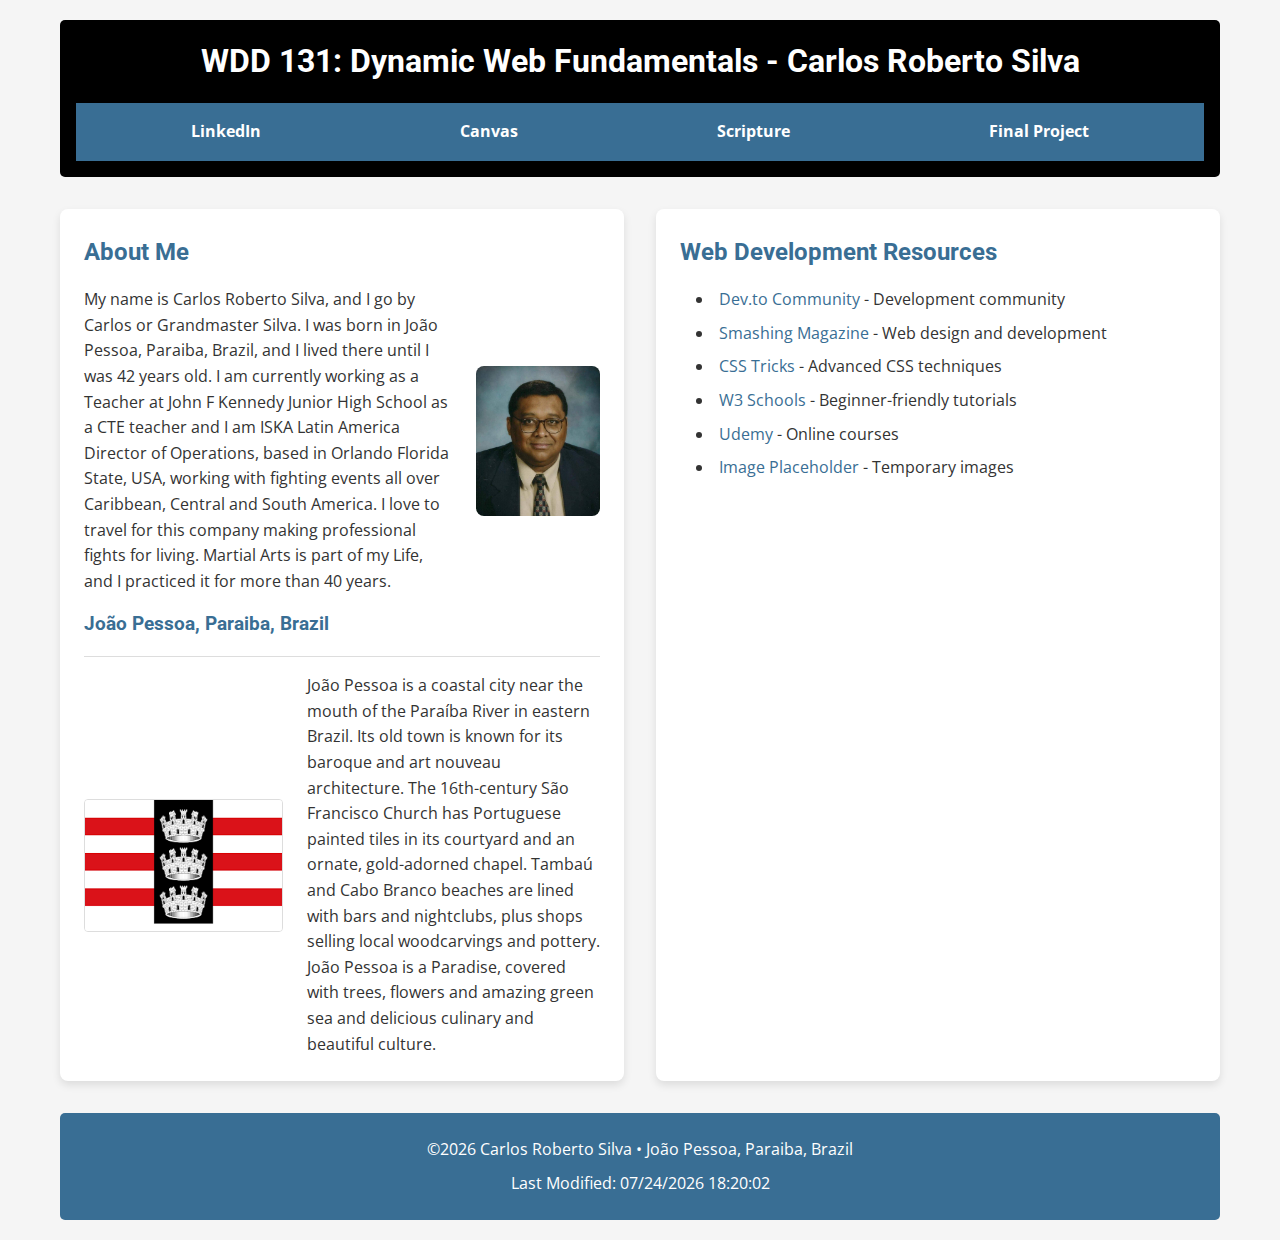
<file: index.html>
<!DOCTYPE html>
<html lang="en-US">
<head>
    <meta charset="UTF-8">
    <meta name="viewport" content="width=device-width, initial-scale=1.0">
    <meta name="description" content="WDD 131 - Dynamic Web Fundamentals - Carlos Roberto Silva. Martial arts professional and web development student sharing his journey and resources.">
    <meta name="author" content="Carlos Roberto Silva">
    <title>WDD 131 - Dynamic Web Fundamentals - Carlos Roberto Silva</title>
    <link rel="stylesheet" href="styles/base.css">
    <link rel="preconnect" href="https://fonts.googleapis.com">
    <link rel="preconnect" href="https://fonts.gstatic.com" crossorigin>
    <link href="https://fonts.googleapis.com/css2?family=Roboto:wght@400;700&family=Open+Sans:wght@400;700&display=swap" rel="stylesheet">
    <style>
        header {
            background-color: black;
            color: white;
            padding: 1rem;
        }
        header a {
            color: white;
        }
        header a:hover {
            color: #ccc;
        }
    </style>
    <script src="scripts/getdates.js" defer></script>
</head>
<body>
    <header>
        <h1>WDD 131: Dynamic Web Fundamentals - Carlos Roberto Silva</h1>
        <nav>
            <ul>
                <li><a href="https://www.linkedin.com/in/carlosrobertosilva" aria-label="LinkedIn profile">LinkedIn</a></li>
                <li><a href="https://byupw.instructure.com/" aria-label="BYU-Pathway Canvas">Canvas</a></li>
                <li><a href="https://www.churchofjesuschrist.org/study/scriptures/bofm/1-ne/3?lang=eng" aria-label="Favorite Scripture">Scripture</a></li>
                <li><a href="https://carlosrobertosilva2.github.io/wdd131/website_project.html" aria-label="Final Project">Final Project</a></li>
            </ul>
        </nav>
    </header>
    <main>
        <section class="card" aria-labelledby="about-heading">
            <h2 id="about-heading">About Me</h2>
            <div class="card-content">
                <p>My name is Carlos Roberto Silva, and I go by Carlos or Grandmaster Silva. I was born in João Pessoa, Paraiba, Brazil, and I lived there until I was 42 years old. I am currently working as a Teacher at John F Kennedy Junior High School as a CTE teacher and I am ISKA Latin America Director of Operations, based in Orlando Florida State, USA, working with fighting events all over Caribbean, Central and South America. I love to travel for this company making professional fights for living. Martial Arts is part of my Life, and I practiced it for more than 40 years.</p>
                <img src="CarlosSilva.jpeg" alt="Carlos Roberto Silva portrait" width="150" height="150" loading="lazy">
            </div>
            <h3>João Pessoa, Paraiba, Brazil</h3>
            <hr>
            <div class="country-info">
                <img src="JPFlag.png" alt="Official Flag of Paraiba State, Brazil" width="200" height="133" loading="lazy">
                <p>João Pessoa is a coastal city near the mouth of the Paraíba River in eastern Brazil. Its old town is known for its baroque and art nouveau architecture. The 16th-century São Francisco Church has Portuguese painted tiles in its courtyard and an ornate, gold-adorned chapel. Tambaú and Cabo Branco beaches are lined with bars and nightclubs, plus shops selling local woodcarvings and pottery. João Pessoa is a Paradise, covered with trees, flowers and amazing green sea and delicious culinary and beautiful culture.</p>
            </div>
        </section>
        <section class="card" aria-labelledby="resources-heading">
            <h2 id="resources-heading">Web Development Resources</h2>
            <ul class="resources">
                <li><a href="https://dev.to/" target="_blank" rel="noopener">Dev.to Community</a> - Development community</li>
                <li><a href="https://www.smashingmagazine.com/" target="_blank" rel="noopener">Smashing Magazine</a> - Web design and development</li>
                <li><a href="https://css-tricks.com/" target="_blank" rel="noopener">CSS Tricks</a> - Advanced CSS techniques</li>
                <li><a href="https://www.w3schools.com/" target="_blank" rel="noopener">W3 Schools</a> - Beginner-friendly tutorials</li>
                <li><a href="https://www.udemy.com/" target="_blank" rel="noopener">Udemy</a> - Online courses</li>
                <li><a href="https://placeholder.com/" target="_blank" rel="noopener">Image Placeholder</a> - Temporary images</li>
            </ul>
        </section>
    </main>
    <footer>
        <p>&copy;<span id="currentyear"></span> Carlos Roberto Silva • João Pessoa, Paraiba, Brazil</p>
        <p id="lastModified"></p>
    </footer>
</body>
</html>
</file>
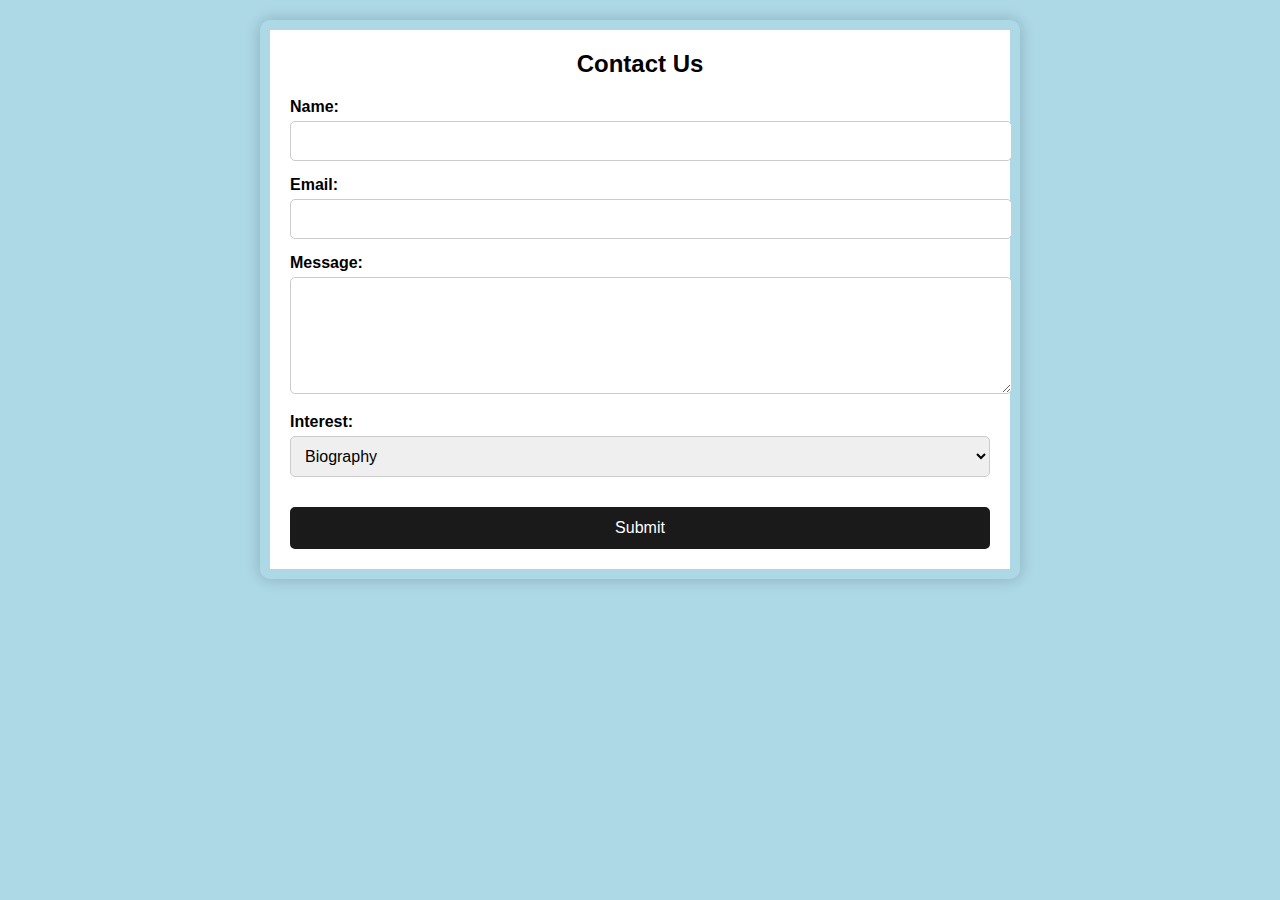
<file: contact.html>
<!DOCTYPE html>
<html lang="en">
<head>
    <meta charset="UTF-8">
    <meta name="viewport" content="width=device-width, initial-scale=1.0">
    <title>Contact - Bill Wallace</title>
    <style>
        body {
            margin: 0;
            font-family: Arial, sans-serif;
            background-color: #add8e6; /* Light blue background */
            text-align: center; /* Center all text */
        }

        .blue-frame {
            border: 10px solid #add8e6; /* Light blue frame */
            background-color: white;
            margin: 20px auto;
            padding: 20px;
            border-radius: 10px;
            max-width: 700px;
            box-shadow: 0 0 15px rgba(0,0,0,0.2);
        }

        h2 {
            margin-top: 0;
        }

        .form-group {
            margin: 15px 0;
            text-align: left; /* Align labels/inputs inside form for usability */
        }

        label {
            font-weight: bold;
            display: block;
            margin-bottom: 5px;
        }

        input, textarea, select {
            width: 100%;
            padding: 10px;
            border: 1px solid #ccc;
            border-radius: 5px;
            font-size: 1rem;
        }

        button {
            background-color: #1a1a1a;
            color: white;
            padding: 12px 20px;
            border: none;
            border-radius: 5px;
            cursor: pointer;
            margin-top: 15px;
            width: 100%;
            font-size: 1rem;
        }

        button:hover {
            background-color: #b22222;
        }
    </style>
</head>
<body>
    <div class="blue-frame">
        <main>
            <section class="contact-form">
                <h2>Contact Us</h2>
                <form id="contact-form">
                    <div class="form-group">
                        <label for="name">Name:</label>
                        <input type="text" id="name" name="name" required>
                    </div>
                    
                    <div class="form-group">
                        <label for="email">Email:</label>
                        <input type="email" id="email" name="email" required>
                    </div>
                    
                    <div class="form-group">
                        <label for="message">Message:</label>
                        <textarea id="message" name="message" rows="5" required></textarea>
                    </div>
                    
                    <div class="form-group">
                        <label for="interest">Interest:</label>
                        <select id="interest" name="interest">
                            <option value="biography">Biography</option>
                            <option value="techniques">Techniques</option>
                            <option value="events">Events</option>
                            <option value="other">Other</option>
                        </select>
                    </div>
                    
                    <button type="submit">Submit</button>
                </form>
            </section>
        </main>
    </div>
</body>
</html>
</file>
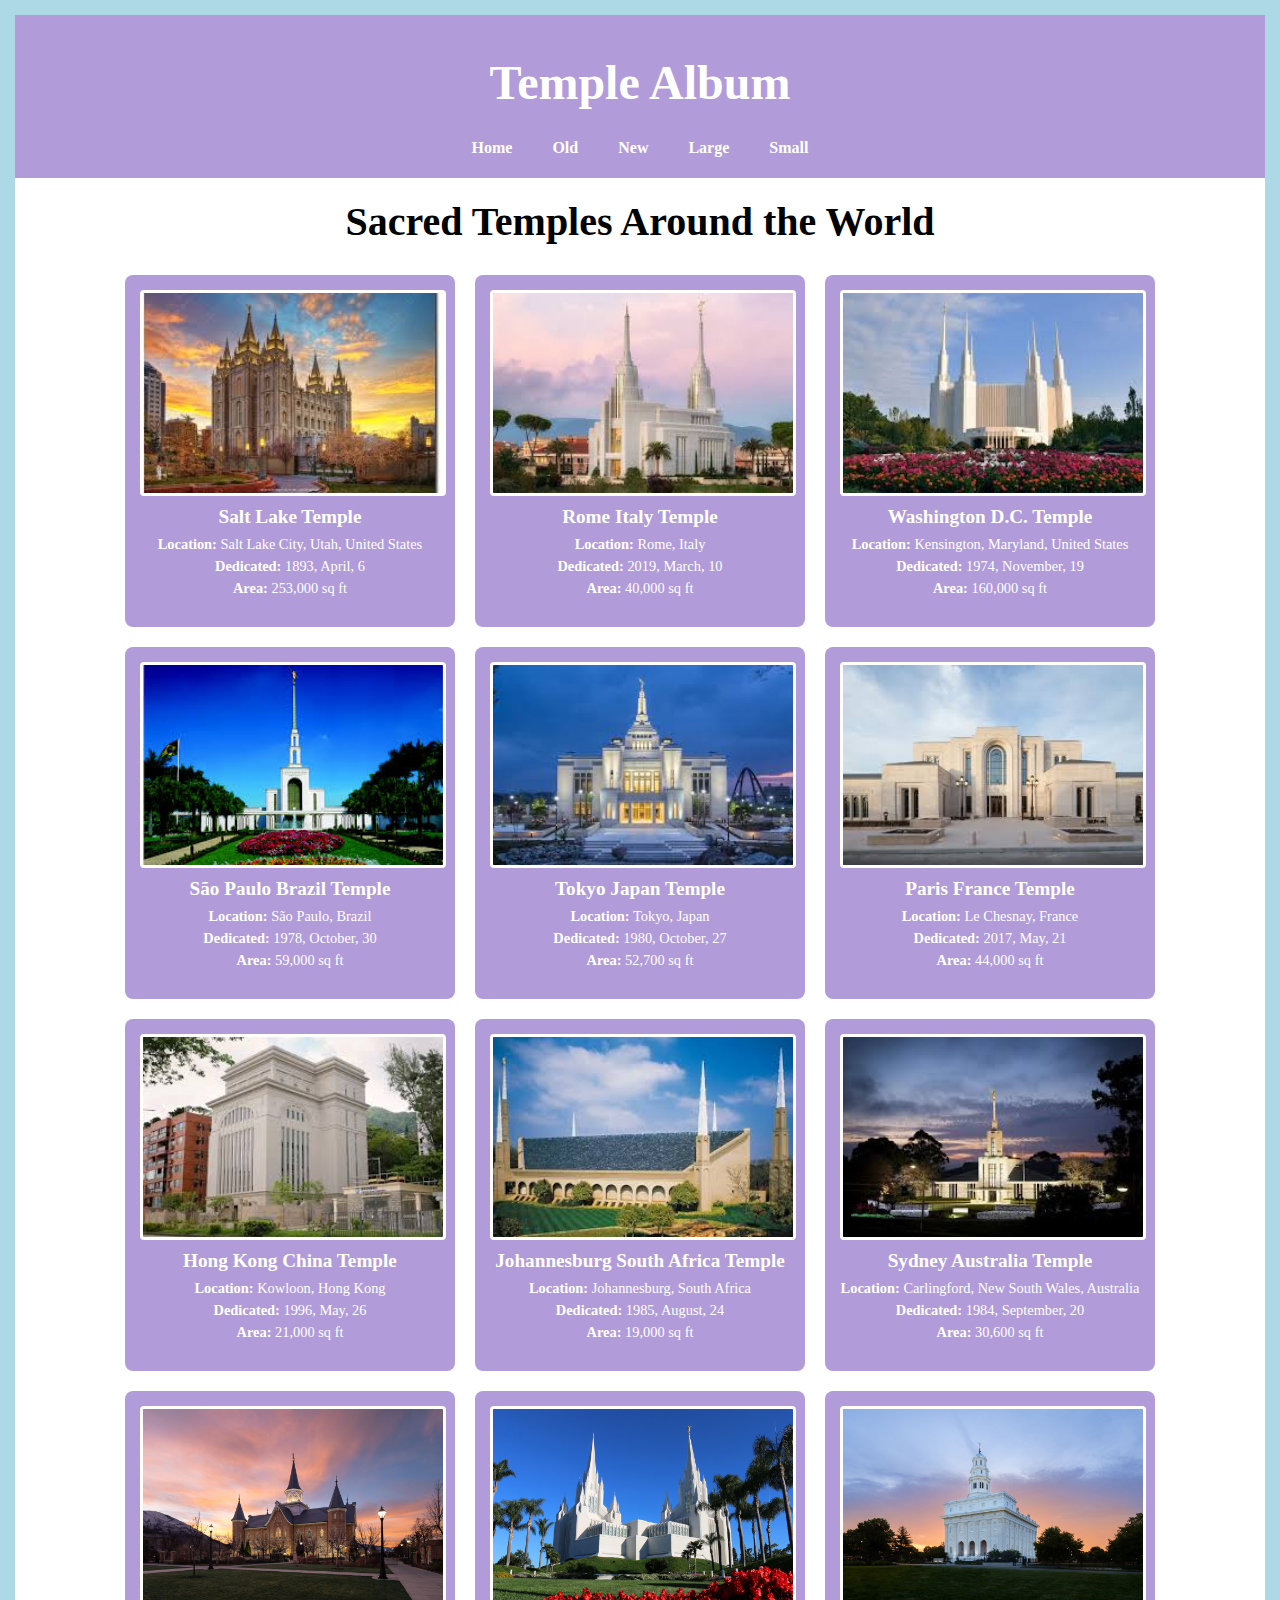
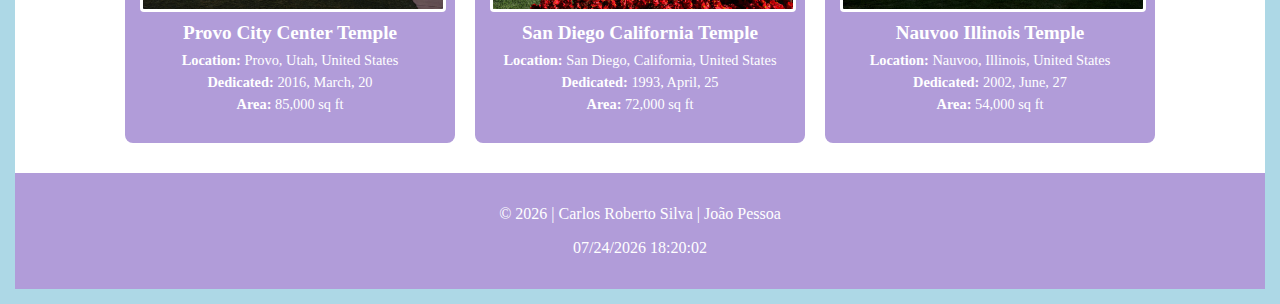
<file: filtered-temples.html>
<!DOCTYPE html>
<html lang="en">
<head>
    <meta charset="UTF-8">
    <meta name="viewport" content="width=device-width, initial-scale=1.0">
    <title>Temple Album</title>
    <style>
        /* Light Blue Frame for entire page */
        body {
            border: 15px solid lightblue;
            margin: 0;
            padding: 0;
            min-height: 100vh;
            box-sizing: border-box;
        }
        
        /* 3x Larger Main Titles */
        h1 {
            font-size: 3em;
            margin: 0.5em 0;
            color: white;
        }
        
        h2 {
            font-size: 2.5em;
            text-align: center;
            margin: 20px 0;
        }
        
        /* Horizontal Image Blocks Container */
        .horizontal-gallery {
            display: flex;
            flex-wrap: wrap;
            justify-content: center;
            gap: 20px;
            margin: 30px auto;
            max-width: 1200px;
        }
        
        /* Individual Temple Block - Changed to light purple */
        .temple-block {
            background-color: #b19cd9; /* Light purple */
            padding: 15px;
            border-radius: 8px;
            flex: 0 0 300px;
            display: flex;
            flex-direction: column;
        }
        
        .temple-block img {
            width: 100%;
            height: 200px;
            object-fit: cover;
            border: 3px solid white;
            border-radius: 4px;
        }
        
        .temple-info {
            color: white;
            padding: 10px 0;
            margin-top: auto;
            text-align: center; /* Center all text */
        }
        
        .temple-name {
            font-weight: bold;
            font-size: 1.2em;
            margin-bottom: 8px;
        }
        
        .temple-details {
            font-size: 0.9em;
            margin-top: 5px;
        }
        
        .temple-details p {
            margin: 5px 0;
            text-align: center; /* Ensure paragraphs are centered */
        }
        
        /* Light purple header/footer */
        header {
            background-color: #b19cd9; /* Light purple */
            padding: 1rem;
            text-align: center;
        }
        
        nav {
            display: flex;
            justify-content: center;
            gap: 20px;
            margin-top: 15px;
        }
        
        nav a {
            color: white;
            text-decoration: none;
            font-weight: bold;
            padding: 5px 10px;
            border-radius: 4px;
            transition: background-color 0.3s;
            cursor: pointer;
        }
        
        nav a:hover {
            background-color: #9370db; /* Slightly darker purple */
        }
        
        footer {
            background-color: #b19cd9; /* Light purple */
            color: white;
            text-align: center;
            padding: 1rem;
            margin-top: 30px;
        }
    </style>
</head>
<body>
    <header>
        <h1>Temple Album</h1>
        <nav>
            <a id="home">Home</a>
            <a id="old">Old</a>
            <a id="new">New</a>
            <a id="large">Large</a>
            <a id="small">Small</a>
        </nav>
    </header>

    <main>
        <h2>Sacred Temples Around the World</h2>
        
        <div class="horizontal-gallery" id="templeContainer">
            <!-- Temple cards will be dynamically inserted here -->
        </div>
    </main>

    <footer>
        <p>&copy; <span id="currentyear"></span> | Carlos Roberto Silva | João Pessoa</p>
        <p id="lastModified"></p>
    </footer>

    <script>
        // Temple data array with additional information
        const temples = [
            {
                templeName: "Salt Lake Temple",
                location: "Salt Lake City, Utah, United States",
                dedicated: "1893, April, 6",
                area: 253000,
                imageUrl: "images/Salt-Lake-City-Temple.jpg"
            },
            {
                templeName: "Rome Italy Temple",
                location: "Rome, Italy",
                dedicated: "2019, March, 10",
                area: 40000,
                imageUrl: "images/Rome-Italy-Temple.jpg"
            },
            {
                templeName: "Washington D.C. Temple",
                location: "Kensington, Maryland, United States",
                dedicated: "1974, November, 19",
                area: 160000,
                imageUrl: "images/Washington-D.C.-Temple.jpg"
            },
            {
                templeName: "São Paulo Brazil Temple",
                location: "São Paulo, Brazil",
                dedicated: "1978, October, 30",
                area: 59000,
                imageUrl: "images/Sao-Paulo-Brazil-Temple.jpg"
            },
            {
                templeName: "Tokyo Japan Temple",
                location: "Tokyo, Japan",
                dedicated: "1980, October, 27",
                area: 52700,
                imageUrl: "images/Toquio-Japan-Temple.jpg"
            },
            {
                templeName: "Paris France Temple",
                location: "Le Chesnay, France",
                dedicated: "2017, May, 21",
                area: 44000,
                imageUrl: "images/Paris-France-Temple.jpg"
            },
            {
                templeName: "Hong Kong China Temple",
                location: "Kowloon, Hong Kong",
                dedicated: "1996, May, 26",
                area: 21000,
                imageUrl: "images/Hong-Kong-China-Temple.jpg"
            },
            {
                templeName: "Johannesburg South Africa Temple",
                location: "Johannesburg, South Africa",
                dedicated: "1985, August, 24",
                area: 19000,
                imageUrl: "images/Johannesburg South-Africa-Temple.jpg"
            },
            {
                templeName: "Sydney Australia Temple",
                location: "Carlingford, New South Wales, Australia",
                dedicated: "1984, September, 20",
                area: 30600,
                imageUrl: "images/Sydney-Australia-Temple.jpg"
            },
            // Additional temples
            {
                templeName: "Provo City Center Temple",
                location: "Provo, Utah, United States",
                dedicated: "2016, March, 20",
                area: 85000,
                imageUrl: "images/provo.jpg"
            },
            {
                templeName: "San Diego California Temple",
                location: "San Diego, California, United States",
                dedicated: "1993, April, 25",
                area: 72000,
                imageUrl: "images/sandiego.jpg"
            },
            {
                templeName: "Nauvoo Illinois Temple",
                location: "Nauvoo, Illinois, United States",
                dedicated: "2002, June, 27",
                area: 54000,
                imageUrl: "images/nauvoo.jpg"
            }
        ];

        // Function to display temples
        function displayTemples(templesToDisplay = temples) {
            const container = document.getElementById('templeContainer');
            container.innerHTML = '';
            
            templesToDisplay.forEach(temple => {
                const templeBlock = document.createElement('div');
                templeBlock.className = 'temple-block';
                
                templeBlock.innerHTML = `
                    <img src="${temple.imageUrl}" alt="${temple.templeName}" loading="lazy">
                    <div class="temple-info">
                        <div class="temple-name">${temple.templeName}</div>
                        <div class="temple-details">
                            <p><strong>Location:</strong> ${temple.location}</p>
                            <p><strong>Dedicated:</strong> ${temple.dedicated}</p>
                            <p><strong>Area:</strong> ${temple.area.toLocaleString()} sq ft</p>
                        </div>
                    </div>
                `;
                
                container.appendChild(templeBlock);
            });
        }

        // Filter functions
        function filterOld() {
            const oldTemples = temples.filter(temple => {
                const year = parseInt(temple.dedicated.split(',')[0]);
                return year < 1900;
            });
            displayTemples(oldTemples);
        }

        function filterNew() {
            const newTemples = temples.filter(temple => {
                const year = parseInt(temple.dedicated.split(',')[0]);
                return year > 2000;
            });
            displayTemples(newTemples);
        }

        function filterLarge() {
            const largeTemples = temples.filter(temple => temple.area > 90000);
            displayTemples(largeTemples);
        }

        function filterSmall() {
            const smallTemples = temples.filter(temple => temple.area < 10000);
            displayTemples(smallTemples);
        }

        // Event listeners
        document.addEventListener('DOMContentLoaded', () => {
            displayTemples();
            
            document.getElementById('home').addEventListener('click', () => displayTemples());
            document.getElementById('old').addEventListener('click', filterOld);
            document.getElementById('new').addEventListener('click', filterNew);
            document.getElementById('large').addEventListener('click', filterLarge);
            document.getElementById('small').addEventListener('click', filterSmall);
            
            // Update footer
            document.getElementById('currentyear').textContent = new Date().getFullYear();
            document.getElementById('lastModified').textContent = document.lastModified;
        });
    </script>
</body>
</html>
</file>
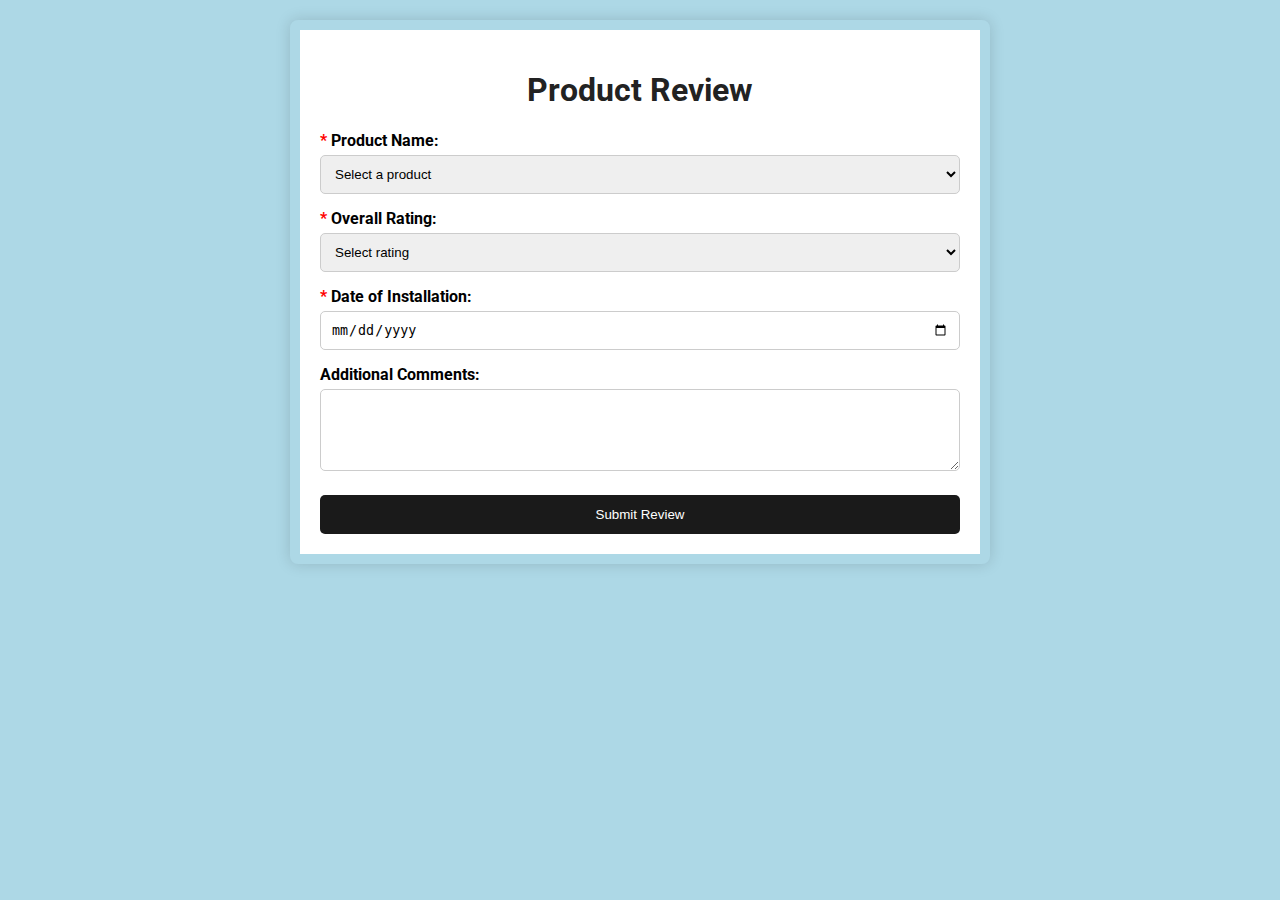
<file: form.html>
<!DOCTYPE html>
<html lang="en">
<head>
  <meta charset="UTF-8" />
  <meta name="viewport" content="width=device-width, initial-scale=1.0"/>
  <title>Product Review Form</title>
  <link href="https://fonts.googleapis.com/css2?family=Roboto:wght@400;700&display=swap" rel="stylesheet">

  <style>
    * {
      box-sizing: border-box;
    }

    body {
      margin: 0;
      font-family: 'Roboto', sans-serif;
      background-color: #add8e6; /* Light blue background */
    }

    .blue-frame {
      border: 10px solid #add8e6;
      background-color: #fff;
      margin: 20px;
      padding: 20px;
      border-radius: 8px;
      max-width: 700px;
      margin-left: auto;
      margin-right: auto;
      box-shadow: 0 0 15px rgba(0, 0, 0, 0.15);
    }

    h1 {
      text-align: center;
      color: #222;
    }

    label {
      display: block;
      margin-top: 15px;
      font-weight: bold;
    }

    input[type="text"],
    input[type="date"],
    select,
    textarea {
      width: 100%;
      padding: 10px;
      margin-top: 5px;
      border-radius: 5px;
      border: 1px solid #ccc;
    }

    input[type="submit"] {
      background-color: #1a1a1a;
      color: #fff;
      padding: 12px 20px;
      margin-top: 20px;
      border: none;
      border-radius: 5px;
      cursor: pointer;
      width: 100%;
    }

    input[type="submit"]:hover {
      background-color: #b22222;
    }

    .required {
      color: red;
    }

    .success-message {
      background-color: #d4edda;
      color: #155724;
      padding: 10px;
      margin-top: 15px;
      border-radius: 5px;
      display: none;
    }
  </style>
</head>
<body>
  <div class="blue-frame">
    <h1>Product Review</h1>
    <form id="reviewForm" novalidate>
      <label for="product"><span class="required">*</span> Product Name:</label>
      <select id="product" name="product" required></select>

      <label for="rating"><span class="required">*</span> Overall Rating:</label>
      <select id="rating" name="rating" required>
        <option value="">Select rating</option>
        <option value="5">5 - Excellent</option>
        <option value="4">4 - Good</option>
        <option value="3">3 - Average</option>
        <option value="2">2 - Poor</option>
        <option value="1">1 - Terrible</option>
      </select>

      <label for="installDate"><span class="required">*</span> Date of Installation:</label>
      <input type="date" id="installDate" name="installDate" required />

      <label for="comments">Additional Comments:</label>
      <textarea id="comments" name="comments" rows="4"></textarea>

      <input type="submit" value="Submit Review" />
      <div class="success-message" id="successMessage">Thank you! Your review has been submitted.</div>
    </form>
  </div>

  <script>
    // Product Array
    const products = [
      { id: 'p1', name: 'Superfoot Gloves' },
      { id: 'p2', name: 'Kickboxing Headgear' },
      { id: 'p3', name: 'Muay Thai Shorts' },
      { id: 'p4', name: 'Shin Guards' }
    ];

    // Populate product select
    const productSelect = document.getElementById('product');
    productSelect.innerHTML = '<option value="">Select a product</option>';
    products.forEach(product => {
      const option = document.createElement('option');
      option.value = product.id;
      option.textContent = product.name;
      productSelect.appendChild(option);
    });

    // Form submission with localStorage
    const form = document.getElementById('reviewForm');
    const successMessage = document.getElementById('successMessage');

    form.addEventListener('submit', function (e) {
      e.preventDefault();

      if (form.checkValidity()) {
        let reviewCount = localStorage.getItem('reviewCount');
        reviewCount = reviewCount ? parseInt(reviewCount) + 1 : 1;
        localStorage.setItem('reviewCount', reviewCount);
        successMessage.style.display = 'block';
        form.reset();
      } else {
        form.reportValidity();
      }
    });
  </script>
</body>
</html>
</file>
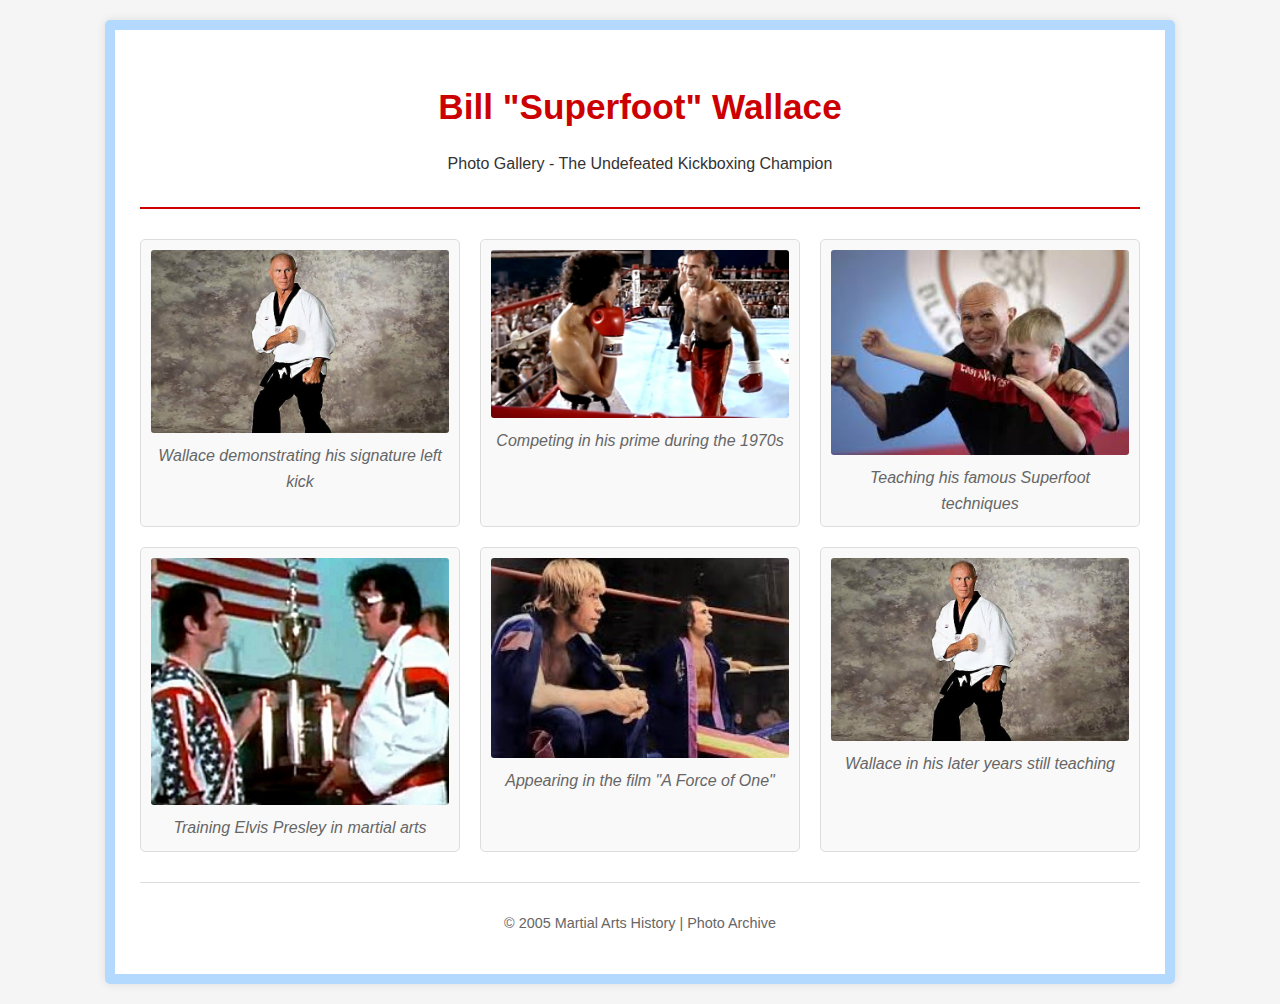
<file: gallery.html>
<!DOCTYPE html>
<html lang="en">
<head>
    <meta charset="UTF-8">
    <meta name="viewport" content="width=device-width, initial-scale=1.0">
    <title>Bill "Superfoot" Wallace Photo Gallery</title>
    <style>
        body {
            font-family: 'Arial', sans-serif;
            line-height: 1.6;
            margin: 0;
            padding: 20px;
            background-color: #f5f5f5;
            color: #333;
        }
        
        .container {
            max-width: 1000px;
            margin: 0 auto;
            padding: 25px;
            background-color: white;
            box-shadow: 0 0 10px rgba(0,0,0,0.1);
            border: 10px solid #b3d9ff;
            border-radius: 5px;
        }
        
        header {
            text-align: center;
            padding-bottom: 15px;
            margin-bottom: 20px;
            border-bottom: 2px solid #c00;
        }
        
        h1 {
            color: #c00;
            font-size: 2.2em;
            margin-bottom: 5px;
        }
        
        .gallery {
            display: grid;
            grid-template-columns: repeat(auto-fit, minmax(300px, 1fr));
            gap: 20px;
            margin-top: 30px;
        }
        
        .gallery-item {
            border: 1px solid #ddd;
            padding: 10px;
            border-radius: 5px;
            background-color: #f9f9f9;
            transition: transform 0.3s ease;
        }
        
        .gallery-item:hover {
            transform: scale(1.02);
            box-shadow: 0 5px 15px rgba(0,0,0,0.1);
        }
        
        .gallery img {
            width: 100%;
            height: auto;
            border-radius: 3px;
            display: block;
        }
        
        .caption {
            text-align: center;
            margin-top: 10px;
            font-style: italic;
            color: #666;
        }
        
        footer {
            text-align: center;
            margin-top: 30px;
            padding-top: 15px;
            color: #666;
            font-size: 0.9em;
            border-top: 1px solid #ddd;
        }
        
        @media (max-width: 600px) {
            .gallery {
                grid-template-columns: 1fr;
            }
        }
    </style>
</head>
<body>
    <div class="container">
        <header>
            <h1>Bill "Superfoot" Wallace</h1>
            <p>Photo Gallery - The Undefeated Kickboxing Champion</p>
        </header>
        
        <main>
            <div class="gallery">
                <div class="gallery-item">
                    <img src="images/Bill1.jpeg" alt="Bill Wallace in fighting stance" loading="lazy">
                    <div class="caption">Wallace demonstrating his signature left kick</div>
                </div>
                
                <div class="gallery-item">
                    <img src="images/Bill5.jpeg" alt="Bill Wallace in competition" loading="lazy">
                    <div class="caption">Competing in his prime during the 1970s</div>
                </div>
                
                <div class="gallery-item">
                    <img src="images/Bill8.jpeg" alt="Bill Wallace teaching" loading="lazy">
                    <div class="caption">Teaching his famous Superfoot techniques</div>
                </div>
                
                <div class="gallery-item">
                    <img src="images/BillElvis.jpeg" alt="Bill Wallace with Elvis" loading="lazy">
                    <div class="caption">Training Elvis Presley in martial arts</div>
                </div>
                
                <div class="gallery-item">
                    <img src="images/bilFOO.jpeg" alt="Bill Wallace movie still" loading="lazy">
                    <div class="caption">Appearing in the film "A Force of One"</div>
                </div>
                
                <div class="gallery-item">
                    <img src="images/Bill1.jpeg" alt="Bill Wallace later years" loading="lazy">
                    <div class="caption">Wallace in his later years still teaching</div>
                </div>
            </div>
        </main>
        
        <footer>
            <p>&copy; 2005 Martial Arts History | Photo Archive</p>
        </footer>
    </div>
</body>
</html>
</file>
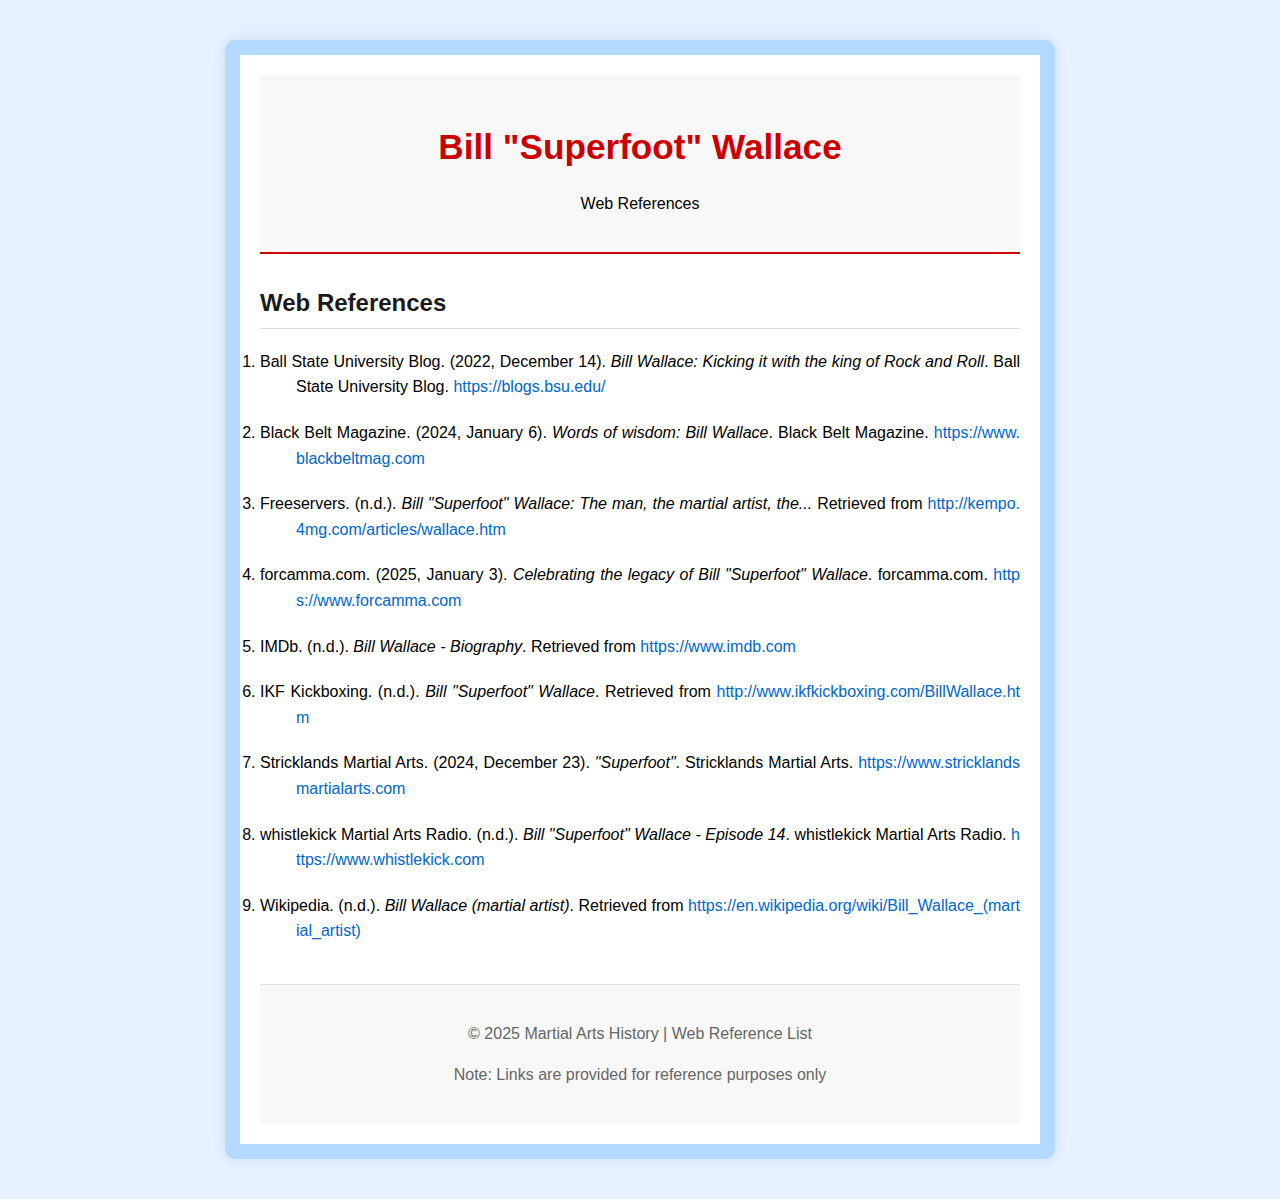
<file: references.html>
<!DOCTYPE html>
<html lang="en">
<head>
    <meta charset="UTF-8">
    <meta name="viewport" content="width=device-width, initial-scale=1.0">
    <title>Bill "Superfoot" Wallace - References</title>
    <style>
        body {
            font-family: 'Arial', sans-serif;
            line-height: 1.6;
            margin: 0;
            padding: 20px;
            background-color: #e6f2ff; /* Light blue background for frame effect */
        }
        
        .page-container {
            max-width: 800px;
            margin: 20px auto;
            border: 15px solid #b3d9ff; /* Light blue frame */
            border-radius: 10px;
            background-color: white;
            box-shadow: 0 0 15px rgba(0,0,0,0.1);
            overflow: hidden;
        }
        
        .content {
            padding: 20px;
        }
        
        header {
            text-align: center;
            padding: 20px 0;
            border-bottom: 2px solid #c00;
            margin-bottom: 30px;
            background-color: #f8f8f8;
        }
        
        h1 {
            color: #c00;
            font-size: 2.2em;
            margin-bottom: 5px;
        }
        
        h2 {
            color: #1a1a1a;
            border-bottom: 1px solid #ddd;
            padding-bottom: 5px;
            margin-top: 30px;
        }
        
        .reference-list {
            margin-left: 0;
            padding-left: 0;
        }
        
        .reference {
            margin-bottom: 20px;
            padding-left: 36px;
            text-indent: -36px;
            text-align: justify;
        }
        
        .reference a {
            color: #0066cc;
            text-decoration: none;
            word-break: break-all;
        }
        
        .reference a:hover {
            text-decoration: underline;
        }
        
        footer {
            text-align: center;
            margin-top: 40px;
            padding: 20px;
            border-top: 1px solid #ddd;
            color: #666;
            background-color: #f8f8f8;
        }
        
        @media (max-width: 600px) {
            body {
                padding: 10px;
            }
            
            .page-container {
                border-width: 10px;
            }
            
            .content {
                padding: 15px;
            }
            
            .reference {
                padding-left: 20px;
                text-indent: -20px;
                font-size: 0.9em;
            }
        }
    </style>
</head>
<body>
    <div class="page-container">
        <div class="content">
            <header>
                <h1>Bill "Superfoot" Wallace</h1>
                <p>Web References</p>
            </header>
            
            <main>
                <h2>Web References</h2>
                <ol class="reference-list">
                    <li class="reference">Ball State University Blog. (2022, December 14). <i>Bill Wallace: Kicking it with the king of Rock and Roll</i>. Ball State University Blog. <a href="https://blogs.bsu.edu/" target="_blank" rel="noopener noreferrer">https://blogs.bsu.edu/</a></li>
                    
                    <li class="reference">Black Belt Magazine. (2024, January 6). <i>Words of wisdom: Bill Wallace</i>. Black Belt Magazine. <a href="https://www.blackbeltmag.com" target="_blank" rel="noopener noreferrer">https://www.blackbeltmag.com</a></li>
                    
                    <li class="reference">Freeservers. (n.d.). <i>Bill "Superfoot" Wallace: The man, the martial artist, the...</i> Retrieved from <a href="http://kempo.4mg.com/articles/wallace.htm" target="_blank" rel="noopener noreferrer">http://kempo.4mg.com/articles/wallace.htm</a></li>
                    
                    <li class="reference">forcamma.com. (2025, January 3). <i>Celebrating the legacy of Bill "Superfoot" Wallace</i>. forcamma.com. <a href="https://www.forcamma.com" target="_blank" rel="noopener noreferrer">https://www.forcamma.com</a></li>
                    
                    <li class="reference">IMDb. (n.d.). <i>Bill Wallace - Biography</i>. Retrieved from <a href="https://www.imdb.com" target="_blank" rel="noopener noreferrer">https://www.imdb.com</a></li>
                    
                    <li class="reference">IKF Kickboxing. (n.d.). <i>Bill "Superfoot" Wallace</i>. Retrieved from <a href="http://www.ikfkickboxing.com/BillWallace.htm" target="_blank" rel="noopener noreferrer">http://www.ikfkickboxing.com/BillWallace.htm</a></li>
                    
                    <li class="reference">Stricklands Martial Arts. (2024, December 23). <i>"Superfoot"</i>. Stricklands Martial Arts. <a href="https://www.stricklandsmartialarts.com" target="_blank" rel="noopener noreferrer">https://www.stricklandsmartialarts.com</a></li>
                    
                    <li class="reference">whistlekick Martial Arts Radio. (n.d.). <i>Bill "Superfoot" Wallace - Episode 14</i>. whistlekick Martial Arts Radio. <a href="https://www.whistlekick.com" target="_blank" rel="noopener noreferrer">https://www.whistlekick.com</a></li>
                    
                    <li class="reference">Wikipedia. (n.d.). <i>Bill Wallace (martial artist)</i>. Retrieved from <a href="https://en.wikipedia.org/wiki/Bill_Wallace_(martial_artist)" target="_blank" rel="noopener noreferrer">https://en.wikipedia.org/wiki/Bill_Wallace_(martial_artist)</a></li>
                </ol>
            </main>
            
            <footer>
                <p>&copy; 2025 Martial Arts History | Web Reference List</p>
                <p>Note: Links are provided for reference purposes only</p>
            </footer>
        </div>
    </div>
</body>
</html>
</file>
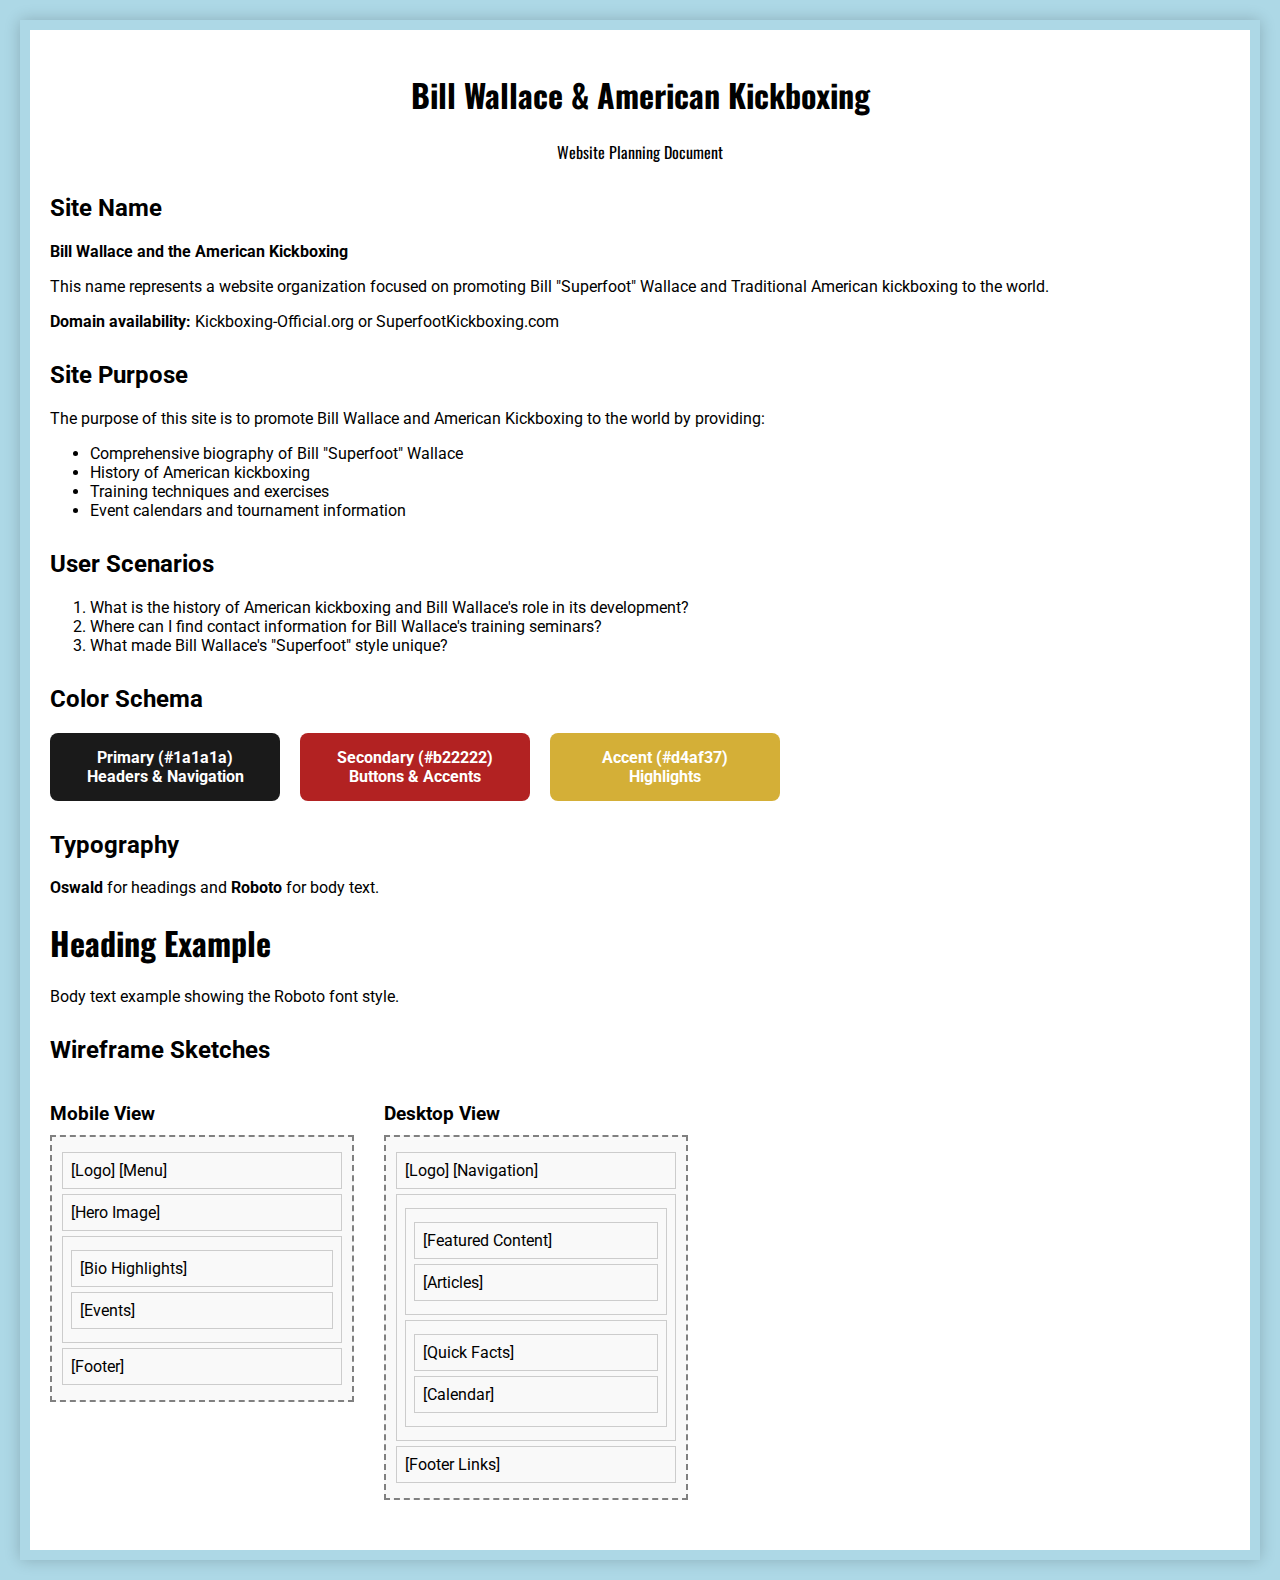
<file: siteplan.html>
<!DOCTYPE html>
<html lang="en">
<head>
  <meta charset="UTF-8" />
  <meta name="viewport" content="width=device-width, initial-scale=1.0"/>
  <title>Bill Wallace & American Kickboxing - Website Plan</title>
  <link href="https://fonts.googleapis.com/css2?family=Oswald:wght@700&family=Roboto:wght@400;700&display=swap" rel="stylesheet">

  <style>
    body {
      margin: 0;
      padding: 0;
      background-color: #add8e6; /* Light blue background */
      font-family: 'Roboto', sans-serif;
    }

    .blue-frame {
      border: 10px solid #add8e6; /* Light blue frame */
      margin: 20px;
      padding: 20px;
      background-color: white; /* White content background */
      box-shadow: 0 0 15px rgba(0, 0, 0, 0.2);
    }

    .page-content {
      max-width: 1200px;
      margin: 0 auto;
    }

    header {
      text-align: center;
      font-family: 'Oswald', sans-serif;
    }

    section {
      margin: 30px 0;
    }

    .color-schema {
      display: flex;
      gap: 20px;
    }

    .color-box {
      padding: 15px;
      color: white;
      font-weight: bold;
      text-align: center;
      width: 200px;
      border-radius: 8px;
    }

    .type-example h1 {
      font-family: 'Oswald', sans-serif;
    }

    .type-example p {
      font-family: 'Roboto', sans-serif;
    }

    .wireframe-container {
      display: flex;
      gap: 30px;
      flex-wrap: wrap;
    }

    .wireframe-box {
      border: 2px dashed gray;
      padding: 10px;
      width: 280px;
      background-color: #f9f9f9;
    }

    .wireframe-view h3 {
      margin-bottom: 10px;
    }

    .wf-header, .wf-hero, .wf-content, .wf-card, .wf-footer, .wf-main, .wf-left, .wf-sidebar {
      border: 1px solid #ccc;
      padding: 8px;
      margin: 5px 0;
    }
  </style>
</head>
<body>
  <!-- LIGHT BLUE FRAME STARTS HERE -->
  <div class="blue-frame">
    <div class="page-content">
      <header>
        <h1>Bill Wallace & American Kickboxing</h1>
        <p>Website Planning Document</p>
      </header>

      <section id="site-name">
        <h2>Site Name</h2>
        <p><strong>Bill Wallace and the American Kickboxing</strong></p>
        <p>This name represents a website organization focused on promoting Bill "Superfoot" Wallace and Traditional American kickboxing to the world.</p>
        <p><strong>Domain availability:</strong> Kickboxing-Official.org or SuperfootKickboxing.com</p>
      </section>

      <section id="site-purpose">
        <h2>Site Purpose</h2>
        <p>The purpose of this site is to promote Bill Wallace and American Kickboxing to the world by providing:</p>
        <ul>
          <li>Comprehensive biography of Bill "Superfoot" Wallace</li>
          <li>History of American kickboxing</li>
          <li>Training techniques and exercises</li>
          <li>Event calendars and tournament information</li>
        </ul>
      </section>

      <section id="scenarios">
        <h2>User Scenarios</h2>
        <ol>
          <li>What is the history of American kickboxing and Bill Wallace's role in its development?</li>
          <li>Where can I find contact information for Bill Wallace's training seminars?</li>
          <li>What made Bill Wallace's "Superfoot" style unique?</li>
        </ol>
      </section>

      <section id="color-schema">
        <h2>Color Schema</h2>
        <div class="color-schema">
          <div class="color-box" style="background-color: #1a1a1a;">Primary (#1a1a1a)<br>Headers & Navigation</div>
          <div class="color-box" style="background-color: #b22222;">Secondary (#b22222)<br>Buttons & Accents</div>
          <div class="color-box" style="background-color: #d4af37;">Accent (#d4af37)<br>Highlights</div>
        </div>
      </section>

      <section id="typography">
        <h2>Typography</h2>
        <p><strong>Oswald</strong> for headings and <strong>Roboto</strong> for body text.</p>
        <div class="type-example">
          <h1>Heading Example</h1>
          <p>Body text example showing the Roboto font style.</p>
        </div>
      </section>

      <!-- WIREFRAME SECTION -->
      <section id="wireframe">
        <h2>Wireframe Sketches</h2>
        <div class="wireframe-container">
          <div class="wireframe-view">
            <h3>Mobile View</h3>
            <div class="wireframe-box mobile">
              <div class="wf-header">[Logo] [Menu]</div>
              <div class="wf-hero">[Hero Image]</div>
              <div class="wf-content">
                <div class="wf-card">[Bio Highlights]</div>
                <div class="wf-card">[Events]</div>
              </div>
              <div class="wf-footer">[Footer]</div>
            </div>
          </div>
          <div class="wireframe-view">
            <h3>Desktop View</h3>
            <div class="wireframe-box desktop">
              <div class="wf-header">[Logo] [Navigation]</div>
              <div class="wf-main">
                <div class="wf-left">
                  <div class="wf-hero">[Featured Content]</div>
                  <div class="wf-content">[Articles]</div>
                </div>
                <div class="wf-sidebar">
                  <div class="wf-card">[Quick Facts]</div>
                  <div class="wf-card">[Calendar]</div>
                </div>
              </div>
              <div class="wf-footer">[Footer Links]</div>
            </div>
          </div>
        </div>
      </section>
    </div>
  </div>
  <!-- LIGHT BLUE FRAME ENDS HERE -->
</body>
</html>
</file>
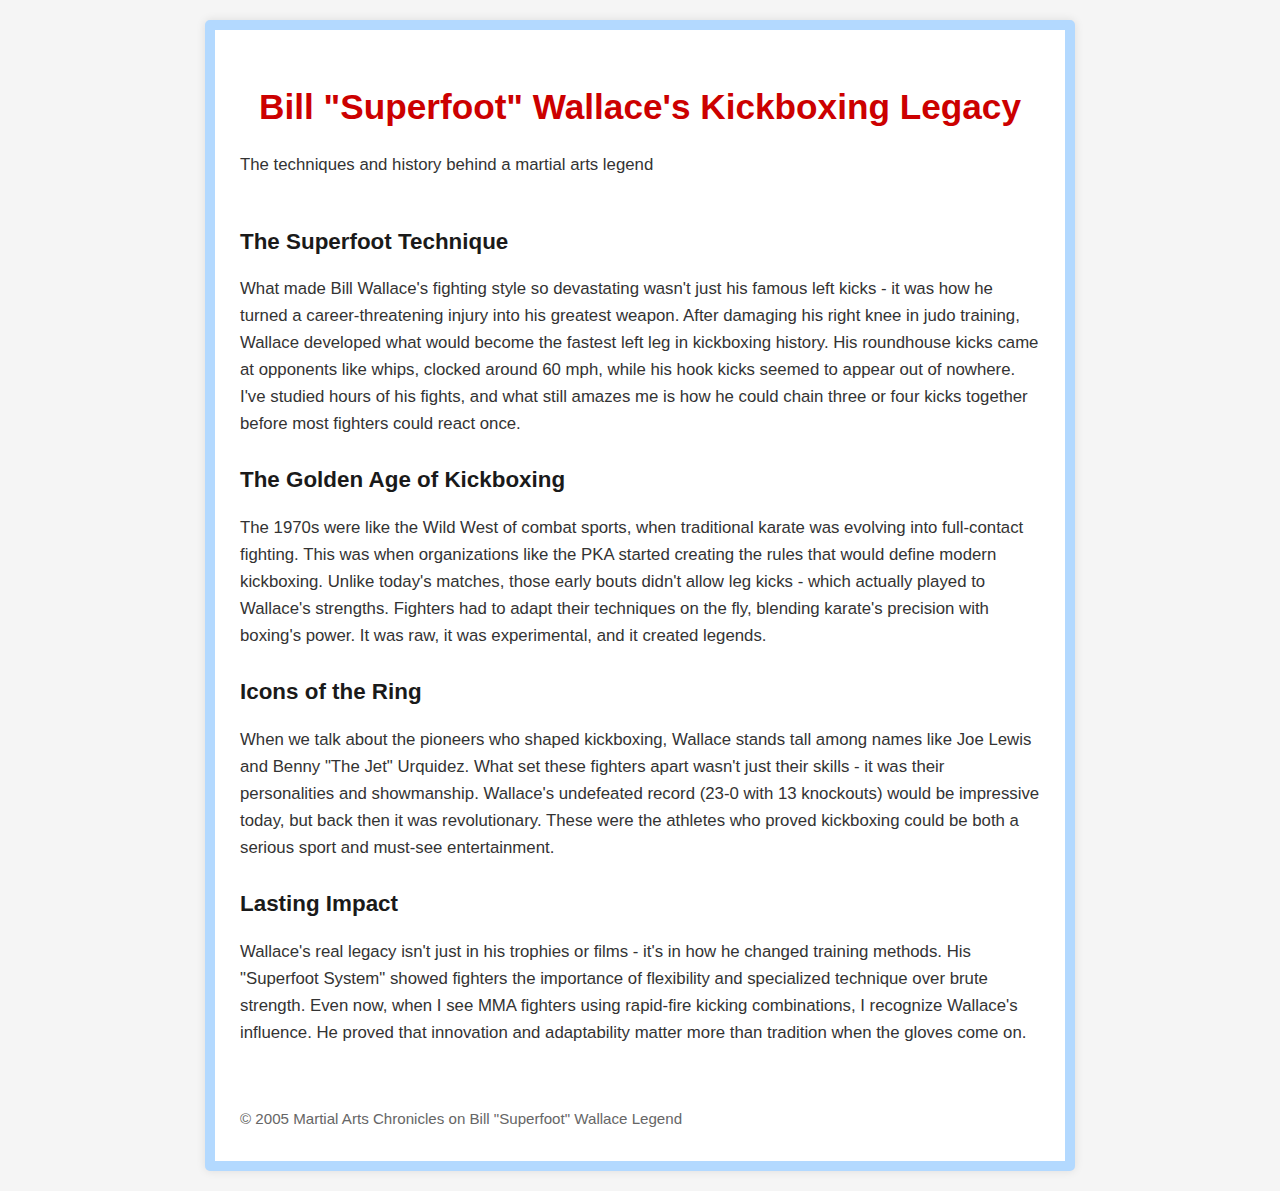
<file: techniques.html>
<!DOCTYPE html>
<html lang="en">
<head>
    <meta charset="UTF-8">
    <meta name="viewport" content="width=device-width, initial-scale=1.0">
    <title>Bill Wallace's Kickboxing Legacy</title>
    <style>
        body {
            font-family: 'Arial', sans-serif;
            line-height: 1.6;
            margin: 0;
            padding: 20px;
            background-color: #f5f5f5;
            color: #333;
        }
        
        .container {
            max-width: 800px;
            margin: 0 auto;
            padding: 25px;
            background-color: white;
            box-shadow: 0 0 10px rgba(0,0,0,0.1);
            border: 10px solid #b3d9ff;
            border-radius: 5px;
        }
        
        header {
            text-align: center;
            padding-bottom: 15px;
        }
        
        h1 {
            color: #c00;
            font-size: 2.2em;
            margin-bottom: 5px;
        }
        
        h2 {
            color: #1a1a1a;
            margin: 25px 0 10px 0;
            font-size: 1.4em;
        }
        
        p {
            margin-bottom: 5px;
            text-align: left;
            font-size: 1.05em;
        }
        
        footer {
            text-align: center;
            margin-top: 30px;
            padding-top: 15px;
            color: #666;
            font-size: 0.9em;
        }
    </style>
</head>
<body>
    <div class="container">
        <header>
            <h1>Bill "Superfoot" Wallace's Kickboxing Legacy</h1>
            <p>The techniques and history behind a martial arts legend</p>
        </header>
        
        <main>
            <h2>The Superfoot Technique</h2>
            <p>What made Bill Wallace's fighting style so devastating wasn't just his famous left kicks - it was how he turned a career-threatening injury into his greatest weapon. After damaging his right knee in judo training, Wallace developed what would become the fastest left leg in kickboxing history. His roundhouse kicks came at opponents like whips, clocked around 60 mph, while his hook kicks seemed to appear out of nowhere. I've studied hours of his fights, and what still amazes me is how he could chain three or four kicks together before most fighters could react once.</p>

            <h2>The Golden Age of Kickboxing</h2>
            <p>The 1970s were like the Wild West of combat sports, when traditional karate was evolving into full-contact fighting. This was when organizations like the PKA started creating the rules that would define modern kickboxing. Unlike today's matches, those early bouts didn't allow leg kicks - which actually played to Wallace's strengths. Fighters had to adapt their techniques on the fly, blending karate's precision with boxing's power. It was raw, it was experimental, and it created legends.</p>

            <h2>Icons of the Ring</h2>
            <p>When we talk about the pioneers who shaped kickboxing, Wallace stands tall among names like Joe Lewis and Benny "The Jet" Urquidez. What set these fighters apart wasn't just their skills - it was their personalities and showmanship. Wallace's undefeated record (23-0 with 13 knockouts) would be impressive today, but back then it was revolutionary. These were the athletes who proved kickboxing could be both a serious sport and must-see entertainment.</p>

            <h2>Lasting Impact</h2>
            <p>Wallace's real legacy isn't just in his trophies or films - it's in how he changed training methods. His "Superfoot System" showed fighters the importance of flexibility and specialized technique over brute strength. Even now, when I see MMA fighters using rapid-fire kicking combinations, I recognize Wallace's influence. He proved that innovation and adaptability matter more than tradition when the gloves come on.</p>
        </main>
        
        <footer>
            <p>&copy; 2005 Martial Arts Chronicles on Bill "Superfoot" Wallace Legend</p>
        </footer>
    </div>
</body>
</html>
</file>
<file: styles/base.css>
/* Base Styles */
:root {
    --primary-color: #396e94;
    --secondary-color: #e7c24f;
    --accent1-color: #a43312;
    --accent2-color: #381d2a;
    --heading-font: 'Roboto', sans-serif;
    --paragraph-font: 'Open Sans', sans-serif;
    --nav-background-color: #396e94;
    --nav-link-color: #ffffff;
    --nav-hover-link-color: #e7c24f;
    --nav-hover-background-color: #381d2a;
}

* {
    margin: 0;
    padding: 0;
    box-sizing: border-box;
}

body {
    font-family: var(--paragraph-font);
    max-width: 1200px;
    margin: 0 auto;
    padding: 20px;
    background-color: #f5f5f5;
    color: #333;
    line-height: 1.6;
}

h1, h2, h3, h4, h5, h6 {
    font-family: var(--heading-font);
    color: var(--primary-color);
    margin-bottom: 1rem;
}

header {
    background-color: var(--nav-background-color);
    color: white;
    padding: 1rem;
    text-align: center;
    margin-bottom: 2rem;
    border-radius: 5px;
}

header h1 {
    color: white;
}

nav {
    background-color: var(--nav-background-color);
    margin-top: 1rem;
}

nav ul {
    list-style-type: none;
    display: flex;
    justify-content: space-around;
    padding: 1rem;
}

nav a {
    color: var(--nav-link-color);
    text-decoration: none;
    padding: 0.5rem 1rem;
    font-weight: bold;
    transition: all 0.3s ease;
}

nav a:hover {
    color: var(--nav-hover-link-color);
    background-color: var(--nav-hover-background-color);
    border-radius: 5px;
}

main {
    display: grid;
    grid-template-columns: 1fr;
    gap: 2rem;
    margin-bottom: 2rem;
}

.card {
    background-color: white;
    padding: 1.5rem;
    border-radius: 8px;
    box-shadow: 0 4px 8px rgba(0, 0, 0, 0.1);
}

.card-content {
    display: flex;
    align-items: center;
    gap: 1.5rem;
    margin-bottom: 1rem;
}

.card-content img {
    border-radius: 8px;
    object-fit: cover;
}

.country-info {
    display: flex;
    align-items: center;
    gap: 1.5rem;
    margin-top: 1rem;
}

.country-info img {
    border: 1px solid #ddd;
    border-radius: 4px;
}

.resources {
    list-style-position: inside;
    padding-left: 1rem;
}

.resources li {
    margin-bottom: 0.5rem;
}

.resources a {
    color: var(--primary-color);
    text-decoration: none;
    transition: color 0.3s ease;
}

.resources a:hover {
    color: var(--accent1-color);
    text-decoration: underline;
}

footer {
    text-align: center;
    padding: 1rem;
    background-color: var(--primary-color);
    color: white;
    border-radius: 5px;
}

footer p {
    margin: 0.5rem 0;
}

hr {
    margin: 1rem 0;
    border: 0;
    height: 1px;
    background-color: #ddd;
}

/* Media Queries */
@media (min-width: 768px) {
    main {
        grid-template-columns: 1fr 1fr;
    }
}
</file>
